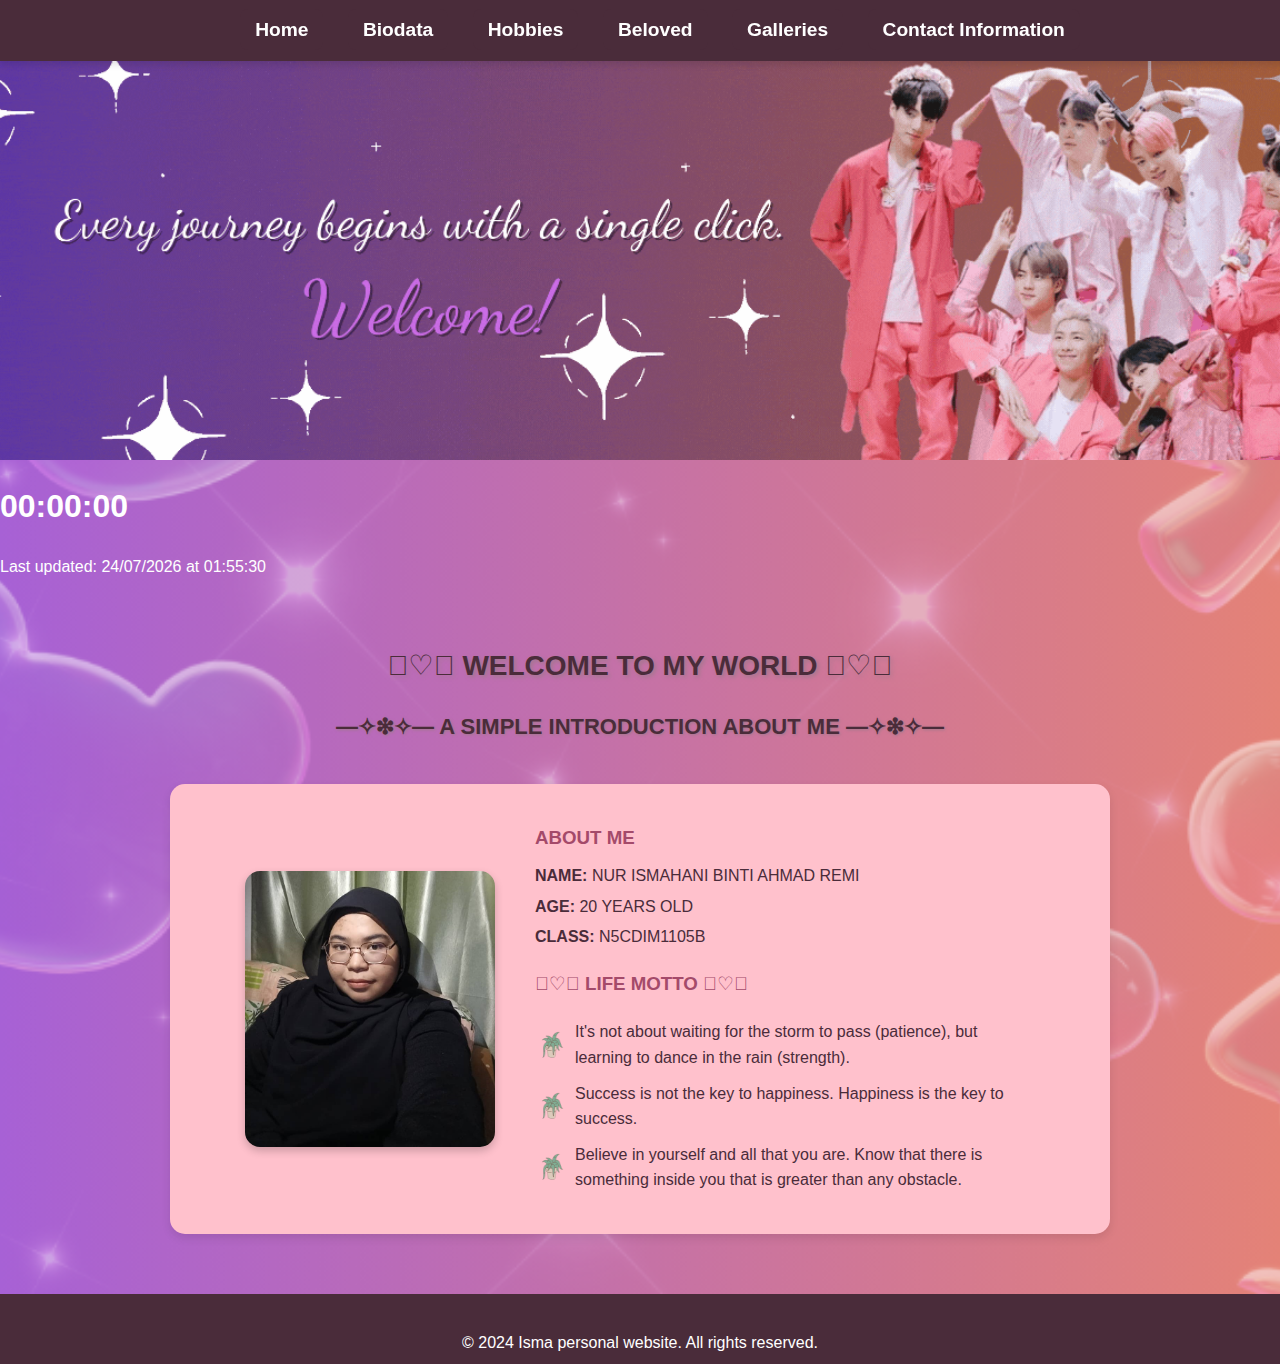
<file: index.html>
<html>
<head>
    <title>✿HOME PAGE✿</title>
    <link rel="stylesheet" href="style.css">
</head>

<style>
   /* Styling untuk keseluruhan bahagian */
.about-section {
    text-align: center;
    padding: 30px;
    color: #4a2c3a;
}

/* Tajuk */
.welcome-title {
    font-size: 28px;
    margin-bottom: 20px;
    text-shadow: 2px 2px 4px #a0788c;
}

.section-title {
    font-size: 22px;
    margin-bottom: 40px;
    text-shadow: 1px 1px 3px #a0788c;
}

/* Kotak keseluruhan */
.about-box {
    background: #ffc1cc; /* Latar belakang kotak */
    box-shadow: 0 4px 10px rgba(0, 0, 0, 0.1); /* Shadow untuk kotak */
    border-radius: 15px; /* Membulatkan sudut */
    padding: 20px; /* Ruang dalam */
    max-width: 900px; /* Had lebar */
    margin: 0 auto; /* Pusatkan kotak */
}

/* Kontainer untuk kandungan */
.about-content {
    display: flex;
    justify-content: center;
    align-items: center;
    gap: 40px;
    flex-wrap: wrap; /* Untuk responsif */
}

/* Styling untuk gambar */
.about-image img {
    width: 250px;
    height: auto;
    border-radius: 15px;
    box-shadow: 0 4px 8px rgba(0, 0, 0, 0.2);
}

/* Styling untuk teks */
.about-details {
    text-align: left;
    max-width: 500px;
}

.about-details h3 {
    color: #a44a6a;
    margin-bottom: 10px;
}

.about-details p {
    font-size: 16px;
    margin: 5px 0;
    line-height: 1.6;
}
.motto-list {
    list-style: none;
    padding: 0;
}

.motto-list li {
    display: flex;
    align-items: center;
}

.motto-list img {
    width: 30px;
    height: 30px;
    margin-right: 10px;
}

</style>
</style>

<body>
    <!-- Navbar at the top -->
    <div class="navbar">
        <a href="index.html" target="_blank">Home</a>
        <a href="biodata.html" target="_blank">Biodata</a>
        <a href="hobbies.html" target="_blank">Hobbies</a>
        <a href="beloved.html" target="_blank">Beloved</a>
        <a href="gallery.html" target="_blank">Galleries</a>
        <a href="contact.html" target="_blank">Contact Information</a>
    </div>

<!-- Banner -->
<section class="banner home-banner" id="home"></section>

<!--clock-->
<h1 id="clock">00:00:00</h1>

<script>
    setInterval(() => {
        const now = new Date();
        document.getElementById('clock').textContent = now.toLocaleTimeString();
    }, 1000);
</script>

   <!--last update-->
   <p>Last updated: <span id="lastUpdated"></span> at <span id="lastUpdatedTime"></span></p>

   <script>
       const lastModified = new Date(document.lastModified);

       // Format the date
       const day = String(lastModified.getDate()).padStart(2, '0');
       const month = String(lastModified.getMonth() + 1).padStart(2, '0'); // Months are 0-based
       const year = lastModified.getFullYear();

       // Format the time
       const hours = String(lastModified.getHours()).padStart(2, '0');
       const minutes = String(lastModified.getMinutes()).padStart(2, '0');
       const seconds = String(lastModified.getSeconds()).padStart(2, '0');

       // Update the span elements
       document.getElementById('lastUpdated').textContent = `${day}/${month}/${year}`;
       document.getElementById('lastUpdatedTime').textContent = `${hours}:${minutes}:${seconds}`;
   </script>

<div class="about-section">
    <h1 class="welcome-title">𓆩♡𓆪 WELCOME TO MY WORLD 𓆩♡𓆪</h1>
    <h2 class="section-title">—✧❇✧— A SIMPLE INTRODUCTION ABOUT ME —✧❇✧—</h2>
    <div class="about-box">
        <div class="about-content">
            <div class="about-image">
                <img src="Picture/selfpicture.jpeg" alt="Self Picture">
            </div>
            <div class="about-details">
                <h3>ABOUT ME</h3>
                <p><strong>NAME:</strong> NUR ISMAHANI BINTI AHMAD REMI</p>
                <p><strong>AGE:</strong> 20 YEARS OLD</p>
                <p><strong>CLASS:</strong> N5CDIM1105B</p>
                <h3>𓆩♡𓆪 LIFE MOTTO 𓆩♡𓆪</h3>
                
               

                <div class="motto-section">
                    <ul class="motto-list">
                        <li><img src="Picture/custommarkers2.png" alt="Icon 1"><p>It's not about waiting for the storm to pass (patience), but learning to dance in the rain (strength).</p></li>
                        <li><img src="Picture/custommarkers2.png" alt="Icon 2"><p>Success is not the key to happiness. Happiness is the key to success.</p></li>
                        <li><img src="Picture/custommarkers2.png" alt="Icon 3"><p>Believe in yourself and all that you are. Know that there is something inside you that is greater than any obstacle.</p></li>
                    </ul>
                </div>
                

            </div>
        </div>
    </div>
</div>

<!-- Footer Section -->
<footer style="background-color: #4a2c3a; color: white; text-align: center; padding: 20px 0; margin-top: 30px; height: 30px;">
    <p>&copy; 2024 Isma personal website. All rights reserved.</p>
</footer>

    

 

    
</body>
</html>
</file>
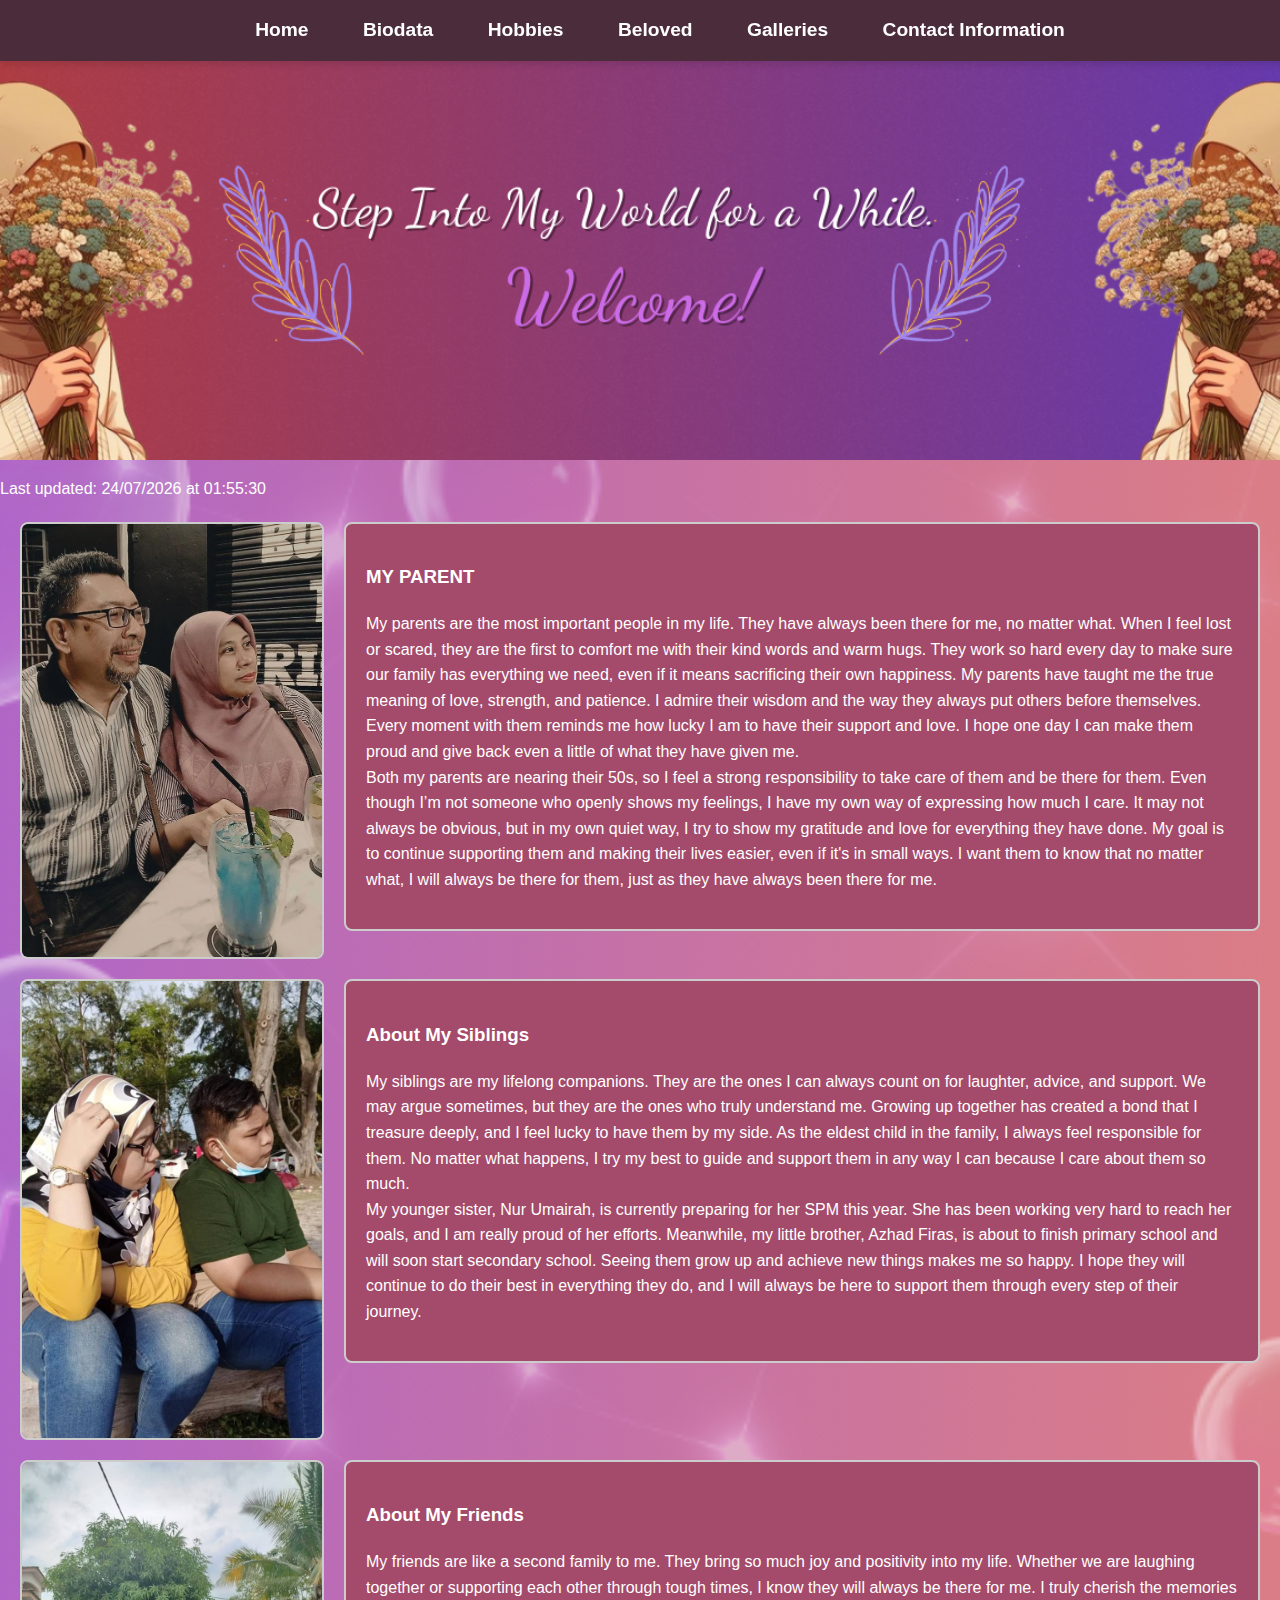
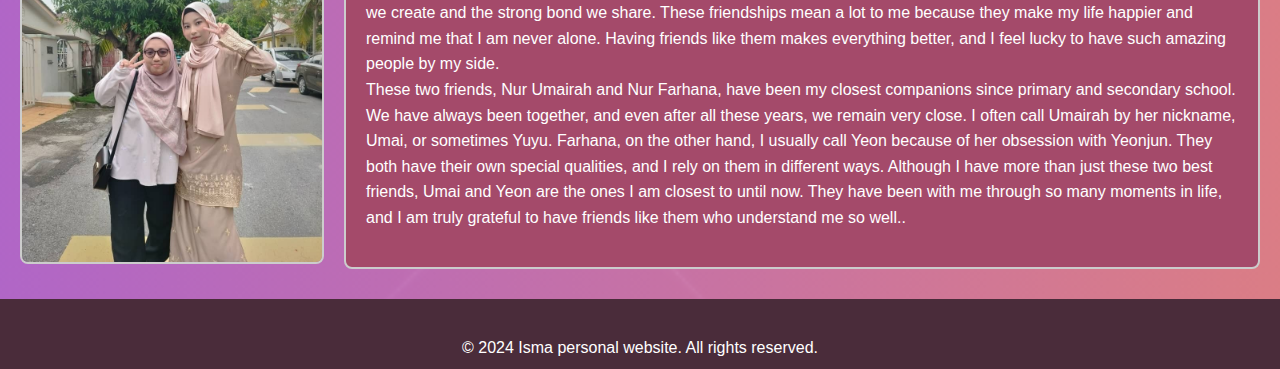
<file: beloved.html>
<html>
<head>
    <title>✿BELOVED✿</title>
    <link rel="stylesheet" href="style.css">
</head>

<style>
    .content-container {
        display: flex;
        align-items: flex-start;
        gap: 20px;
        margin: 20px;
    }

    .content-container img {
        width: 300px;
        height: auto;
        border: 2px solid #ccc;
        border-radius: 8px;
    }

    .content-box {
        padding: 20px;
        border: 2px solid #ccc;
        border-radius: 8px;
        background-color:  #a44a6a;
        flex: 1;
    }
</style>

<body>
    <!-- Navbar at the top -->
    <div class="navbar">
        <a href="index.html" target="_blank">Home</a>
        <a href="biodata.html" target="_blank">Biodata</a>
        <a href="hobbies.html" target="_blank">Hobbies</a>
        <a href="beloved.html" target="_blank">Beloved</a>
        <a href="gallery.html" target="_blank">Galleries</a>
        <a href="contact.html" target="_blank">Contact Information</a>
    </div>

    <!--Banner-->
    <section class="banner beloved-banner" id="beloved-banner"></section>

      <!--last update-->
      <p>Last updated: <span id="lastUpdated"></span> at <span id="lastUpdatedTime"></span></p>

      <script>
          const lastModified = new Date(document.lastModified);
  
          // Format the date
          const day = String(lastModified.getDate()).padStart(2, '0');
          const month = String(lastModified.getMonth() + 1).padStart(2, '0'); // Months are 0-based
          const year = lastModified.getFullYear();
  
          // Format the time
          const hours = String(lastModified.getHours()).padStart(2, '0');
          const minutes = String(lastModified.getMinutes()).padStart(2, '0');
          const seconds = String(lastModified.getSeconds()).padStart(2, '0');
  
          // Update the span elements
          document.getElementById('lastUpdated').textContent = `${day}/${month}/${year}`;
          document.getElementById('lastUpdatedTime').textContent = `${hours}:${minutes}:${seconds}`;
      </script>
    
      <!-- Gallery Section: View with Box -->
      <div class="content-container">
        <img src="Picture/Parent.jpg" alt="Example Image">
        <div class="content-box">
            <h3> MY PARENT </h3>
            <p>
                My parents are the most important people in my life. They have always been there for me, no matter what. When I feel lost or scared, 
                they are the first to comfort me with their kind words and warm hugs. They work so hard every day to make sure our family has everything
                we need, even if it means sacrificing their own happiness. My parents have taught me the true meaning of love, strength, and patience. 
                I admire their wisdom and the way they always put others before themselves. Every moment with them reminds me how lucky I am to have their
                support and love. I hope one day I can make them proud and give back even a little of what they have given me.<br>
                Both my parents are nearing their 50s, so I feel a strong responsibility to take care of them and be there for them. Even though I’m not someone
                who openly shows my feelings, I have my own way of expressing how much I care. It may not always be obvious, but in my own quiet way, I try 
                to show my gratitude and love for everything they have done. My goal is to continue supporting them and making their lives easier, even if it's 
                in small ways. I want them to know that no matter what, I will always be there for them, just as they have always been there for me.
            </p>
        </div>
    </div>

     <!-- Sibling Section -->
     <div class="content-container">
         <img src="Picture/adik_beradik.jfif" alt="Picture of Siblings">
         <div class="content-box">
             <h3>About My Siblings</h3>
             <p>My siblings are my lifelong companions. They are the ones I can always count on for laughter, advice, and support. We may argue sometimes, 
                but they are the ones who truly understand me. Growing up together has created a bond that I treasure deeply, and I feel lucky to have them by my side. 
                As the eldest child in the family, I always feel responsible for them. No matter what happens, I try my best to guide and support them in any way I can
                because I care about them so much.<br>
                My younger sister, Nur Umairah, is currently preparing for her SPM this year. She has been working very hard to reach her goals, and I am really proud 
                of her efforts. Meanwhile, my little brother, Azhad Firas, is about to finish primary school and will soon start secondary school. Seeing them grow up 
                and achieve new things makes me so happy. I hope they will continue to do their best in everything they do, and I will always be here to support them
                through every step of their journey.</p>
         </div>
     </div>
 
     <!-- Friend Section -->
     <div class="content-container">
         <img src="Picture/bestfriend.jfif" alt="Picture of Friends">
         <div class="content-box">
             <h3>About My Friends</h3>
             <p>My friends are like a second family to me. They bring so much joy and positivity into my life. Whether we are laughing together or supporting
                 each other through tough times, I know they will always be there for me. I truly cherish the memories we create and the strong bond we share. 
                 These friendships mean a lot to me because they make my life happier and remind me that I am never alone. Having friends like them makes everything 
                 better, and I feel lucky to have such amazing people by my side. 
                 <br>These two friends, Nur Umairah and Nur Farhana, have been my closest companions 
                 since primary and secondary school. We have always been together, and even after all these years, we remain very close. I often call Umairah by her 
                 nickname, Umai, or sometimes Yuyu. Farhana, on the other hand, I usually call Yeon because of her obsession with Yeonjun. 
                 They both have their own special qualities, and I rely on them in different ways. Although I have more than just these two best friends, 
                 Umai and Yeon are the ones I am closest to until now. They have been with me through so many moments in life, and I am truly grateful to
                  have friends like them who understand me so well..</p>
         </div>
     </div>
 

     <!-- Footer Section -->
<footer style="background-color: #4a2c3a; color: white; text-align: center; padding: 20px 0; margin-top: 30px; height: 30px;">
    <p>&copy; 2024 Isma personal website. All rights reserved.</p>
</footer>


    
</body>
</html>
</file>
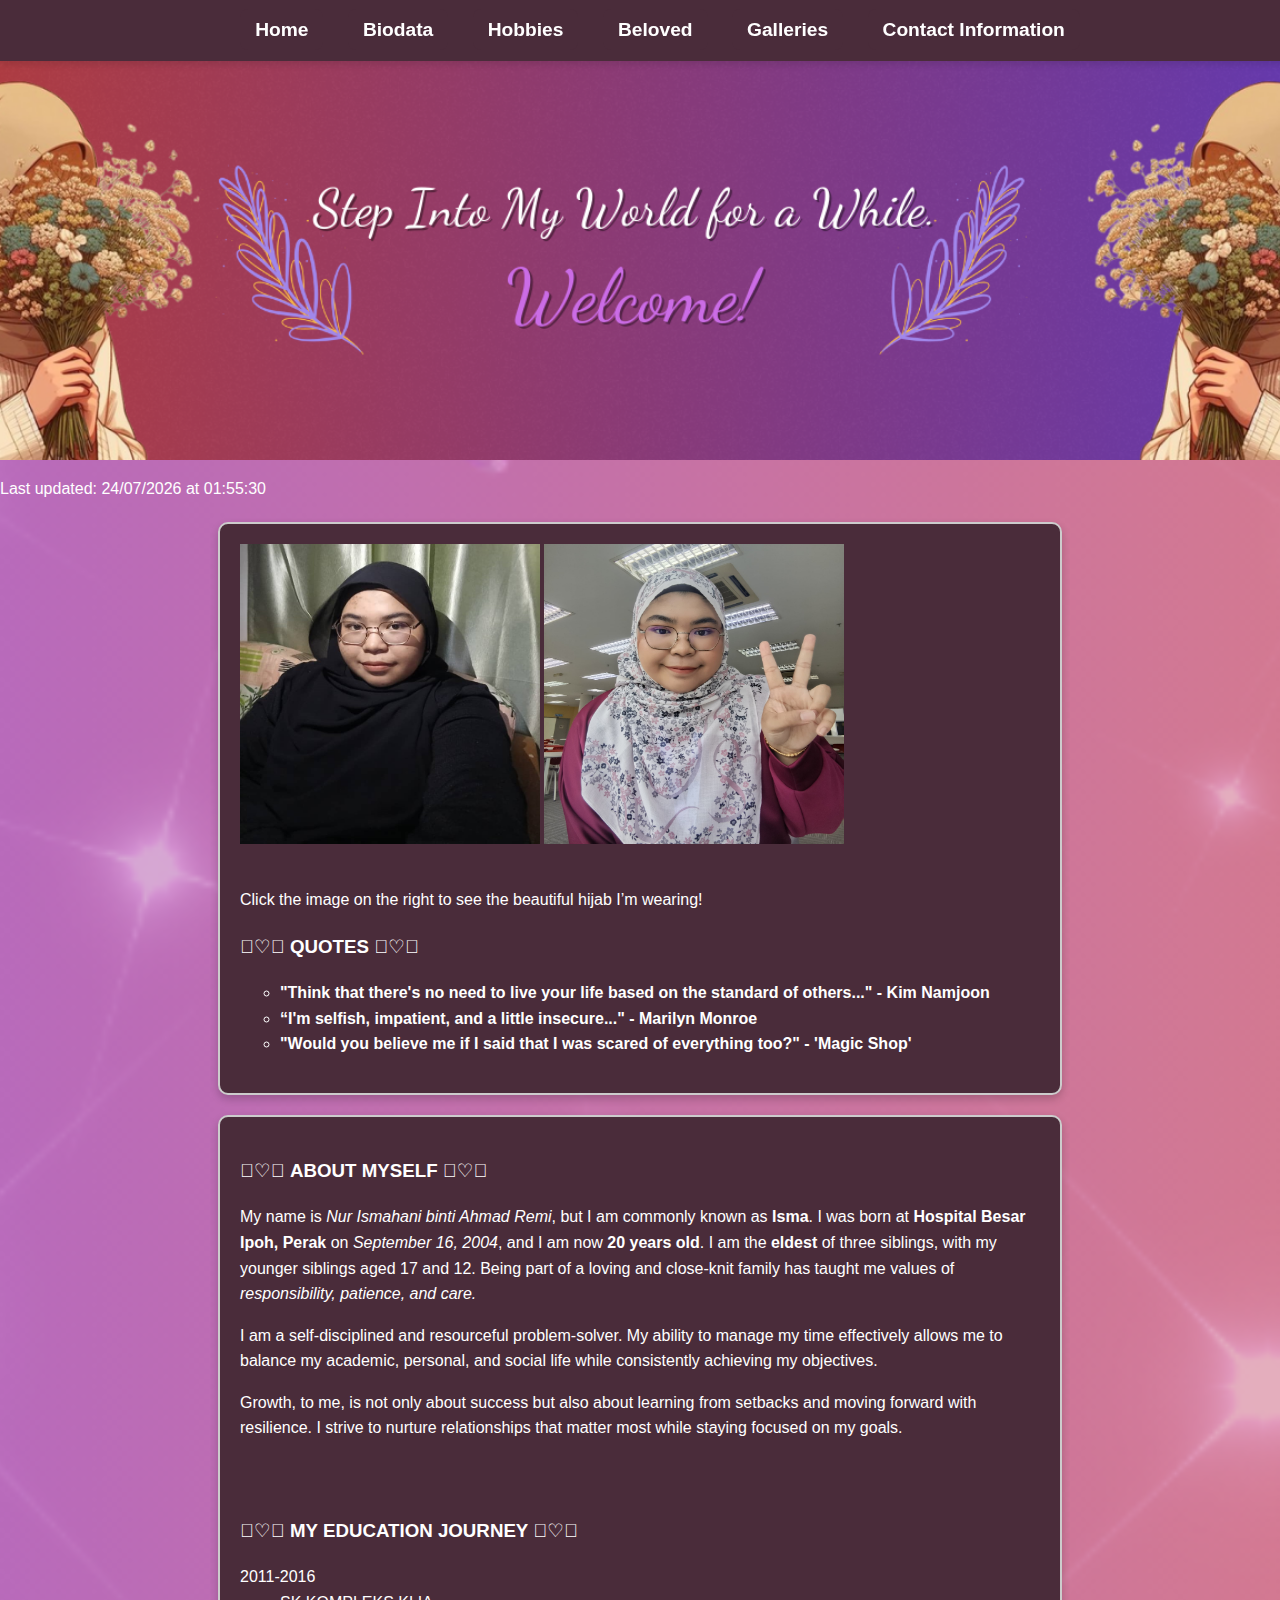
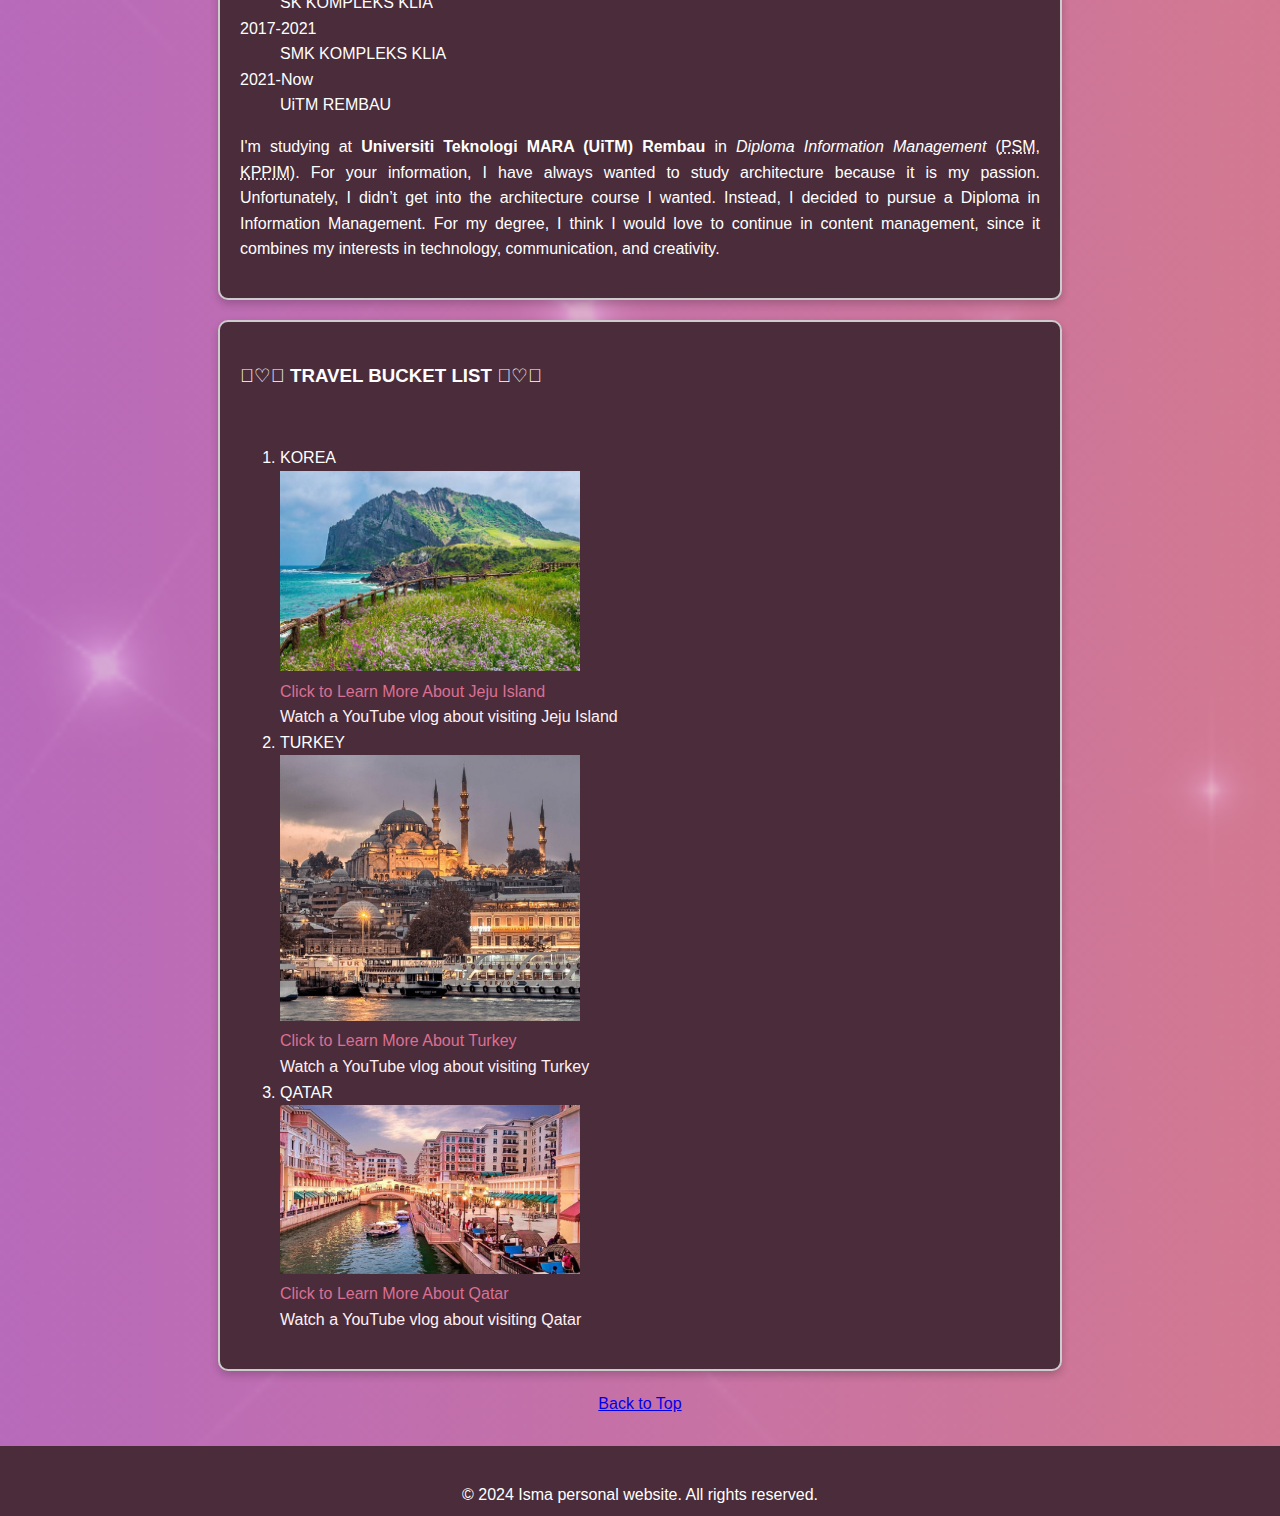
<file: biodata.html>
<html>
<head>
    <title>✿BIODATA✿</title>
    <link rel="stylesheet" href="style.css">
</head>

<style>
    .about-me {
        display: flex;
        flex-direction: column; /* Arrange content vertically */
        align-items: flex-start;
        justify-content: center;
        border: 2px solid #ccc; /* Box border */
        border-radius: 10px; /* Rounded corners */
        padding: 20px;
        margin: 20px auto;
        max-width: 800px; /* Optional: Limit width */
        background-color: #4a2c3a; /* Light background color */
        box-shadow: 0px 4px 8px rgba(0, 0, 0, 0.2); /* Add a shadow */
        gap: 20px; /* Add gap between sections */
        color: #fff; /* White text color */
    }

    .image-container img {
        width: 300px;
        height: auto; /* Maintain aspect ratio */
        border: 2px solid #ddd; /* Optional: Border around image */
    }

    .text-container h3 {
        margin-bottom: 10px;
        font-family: 'Arial', sans-serif;
    }

    .text-container ul {
        list-style-type: none; /* Remove bullet points */
        padding: 0;
    }

    .text-container li {
        margin-bottom: 10px;
        font-size: 16px;
        font-family: 'Georgia', serif;
    }
</style>

<body>
    <!-- Navbar at the top -->
    <div class="navbar">
        <a href="index.html" target="_blank">Home</a>
        <a href="biodata.html" target="_blank">Biodata</a>
        <a href="hobbies.html" target="_blank">Hobbies</a>
        <a href="beloved.html" target="_blank">Beloved</a>
        <a href="gallery.html" target="_blank">Galleries</a>
        <a href="contact.html" target="_blank">Contact Information</a>
    </div>

    <!--banner-->
    <section class="banner biodata-banner" id="biodT"></section>

    <!--last update-->
    <p>Last updated: <span id="lastUpdated"></span> at <span id="lastUpdatedTime"></span></p>

    <script>
        const lastModified = new Date(document.lastModified);

        // Format the date
        const day = String(lastModified.getDate()).padStart(2, '0');
        const month = String(lastModified.getMonth() + 1).padStart(2, '0'); // Months are 0-based
        const year = lastModified.getFullYear();

        // Format the time
        const hours = String(lastModified.getHours()).padStart(2, '0');
        const minutes = String(lastModified.getMinutes()).padStart(2, '0');
        const seconds = String(lastModified.getSeconds()).padStart(2, '0');

        // Update the span elements
        document.getElementById('lastUpdated').textContent = `${day}/${month}/${year}`;
        document.getElementById('lastUpdatedTime').textContent = `${hours}:${minutes}:${seconds}`;
    </script>

      <!-- About Me Section -->
      <div class="about-me">
        <div>
            <img src="Picture/selfpicture.jpeg" alt="Picture of Nur Ismahani binti Ahmad Remi" width="300" height="300">
            <img src="Picture/selfpicture-maps.jpeg" usemap="#image-map" width="300" height="300">
            <map name="image-map">
            <area target="_blank" alt="Belhams " title="Belhams " href="https://vt.tiktok.com/ZS6UKaHHY/" coords="150,150,50" shape="circle">
            </map>

        


        </div>
        <div>
            <p>
                Click the image on the right to see the beautiful hijab I’m wearing!
            </p>
            <h3>𓆩♡𓆪 QUOTES 𓆩♡𓆪</h3>
            <ul type="circle">
                <li><strong>"Think that there's no need to live your life based on the standard of others..." - Kim Namjoon</strong></li>
                <li><strong>“I'm selfish, impatient, and a little insecure..." - Marilyn Monroe</strong></li>
                <li><strong>"Would you believe me if I said that I was scared of everything too?" - 'Magic Shop'</strong></li>
            </ul>
        </div>
    </div>

    <!-- About Me and Education Section -->
    <div class="about-me">
        <!-- About Myself Text -->
        <div>
            <h3>𓆩♡𓆪 ABOUT MYSELF 𓆩♡𓆪</h3>
            <p>
                My name is <i>Nur Ismahani binti Ahmad Remi</i>, but I am commonly known as <strong>Isma</strong>. I was born at 
                <strong>Hospital Besar Ipoh, Perak</strong> on <i>September 16, 2004</i>, and I am now <strong>20 years old</strong>. I am the 
                <strong>eldest</strong> of three siblings, with my younger siblings aged 17 and 12. Being part of a loving and close-knit family 
                has taught me values of <i>responsibility, patience, and care.</i>
            </p>
            <p>
                I am a self-disciplined and resourceful problem-solver. My ability to manage my time effectively allows me to 
                balance my academic, personal, and social life while consistently achieving my objectives.
            </p>
            <p>
                Growth, to me, is not only about success but also about learning from setbacks and moving forward with resilience. 
                I strive to nurture relationships that matter most while staying focused on my goals.
            </p>
        </div>

        <!-- Education Journey Section -->
        <div style="margin-top: 20px;">
            <h3>𓆩♡𓆪 MY EDUCATION JOURNEY 𓆩♡𓆪</h3>
            <dl>
                <dt>2011-2016</dt>
                <dd>SK KOMPLEKS KLIA</dd>

                <dt>2017-2021</dt>
                <dd>SMK KOMPLEKS KLIA</dd>

                <dt>2021-Now</dt>
                <dd>UiTM REMBAU</dd>
            </dl>
            <p style="text-align: justify;">
                I'm studying at <strong>Universiti Teknologi MARA (UiTM) Rembau</strong> in <em>Diploma Information Management</em>
                (<abbr title="Pengajian Sains Maklumat, Kolej Pengkomputeran, Informatik dan Matematik">PSM, KPPIM</abbr>).
                For your information, I have always wanted to study architecture because it is my passion. Unfortunately, I didn’t get into the architecture 
                course I wanted. Instead, I decided to pursue a Diploma in Information Management. For my degree, I think I would love to continue in content 
                management, since it combines my interests in technology, communication, and creativity.
            </p>
        </div>
    </div>

    <!--Bucket List-->
    <div class="about-me">
    <h3>𓆩♡𓆪 TRAVEL BUCKET LIST 𓆩♡𓆪</h3>
<ol type="1">
    <li>
        KOREA
        <br>
        <img src="Picture/jeju_island.jpg" alt="jeju_island" width="300"><br>
        <a href="https://koreatravelplanning.com/things-to-do-on-jeju-island/" target="_blank" style="text-decoration: none; color: palevioletred;">
            Click to Learn More About Jeju Island
        </a><br>
        <a href="https://www.youtube.com/watch?v=ylnInIWxryU" target="_blank" style="text-decoration: none; color: lavenderblush;">
            Watch a YouTube vlog about visiting Jeju Island
        </a>
    </li>
    <li>
        TURKEY
        <br>
        <img src="Picture/turki.png" alt="turki" width="300"><br>
        <a href="https://www.chasingthedonkey.com/why-visit-turkey-reasons-we-love-turkiye/" target="_blank" style="text-decoration: none; color: palevioletred;">
            Click to Learn More About Turkey
        </a><br>
        <a href="https://www.youtube.com/watch?v=hr_uQ21kELQ" target="_blank" style="text-decoration: none; color: lavenderblush;">
            Watch a YouTube vlog about visiting Turkey
        </a>
    </li>
    <li>
        QATAR
        <br>
        <img src="Picture/Qatar.jpg" alt="Qatar" width="300"><br>
        <a href="https://trip101.com/article/best-places-to-visit-in-qatar" target="_blank" style="text-decoration: none; color: palevioletred;">
            Click to Learn More About Qatar
        </a><br>
        <a href="https://www.youtube.com/watch?v=eWUB0588wsg" target="_blank" style="text-decoration: none; color: lavenderblush;">
            Watch a YouTube vlog about visiting Qatar
        </a>
    </li>
    </div>


       <!-- Back to Top Link -->
<div align="center">
    <a id="back-to-top" href="#">Back to Top</a>
</div>



    <!-- Footer Section -->
    <footer style="background-color: #4a2c3a; color: white; text-align: center; padding: 20px 0; margin-top: 30px; height: 30px;">
        <p>&copy; 2024 Isma personal website. All rights reserved.</p>
    </footer>

</body>
</html>
</file>
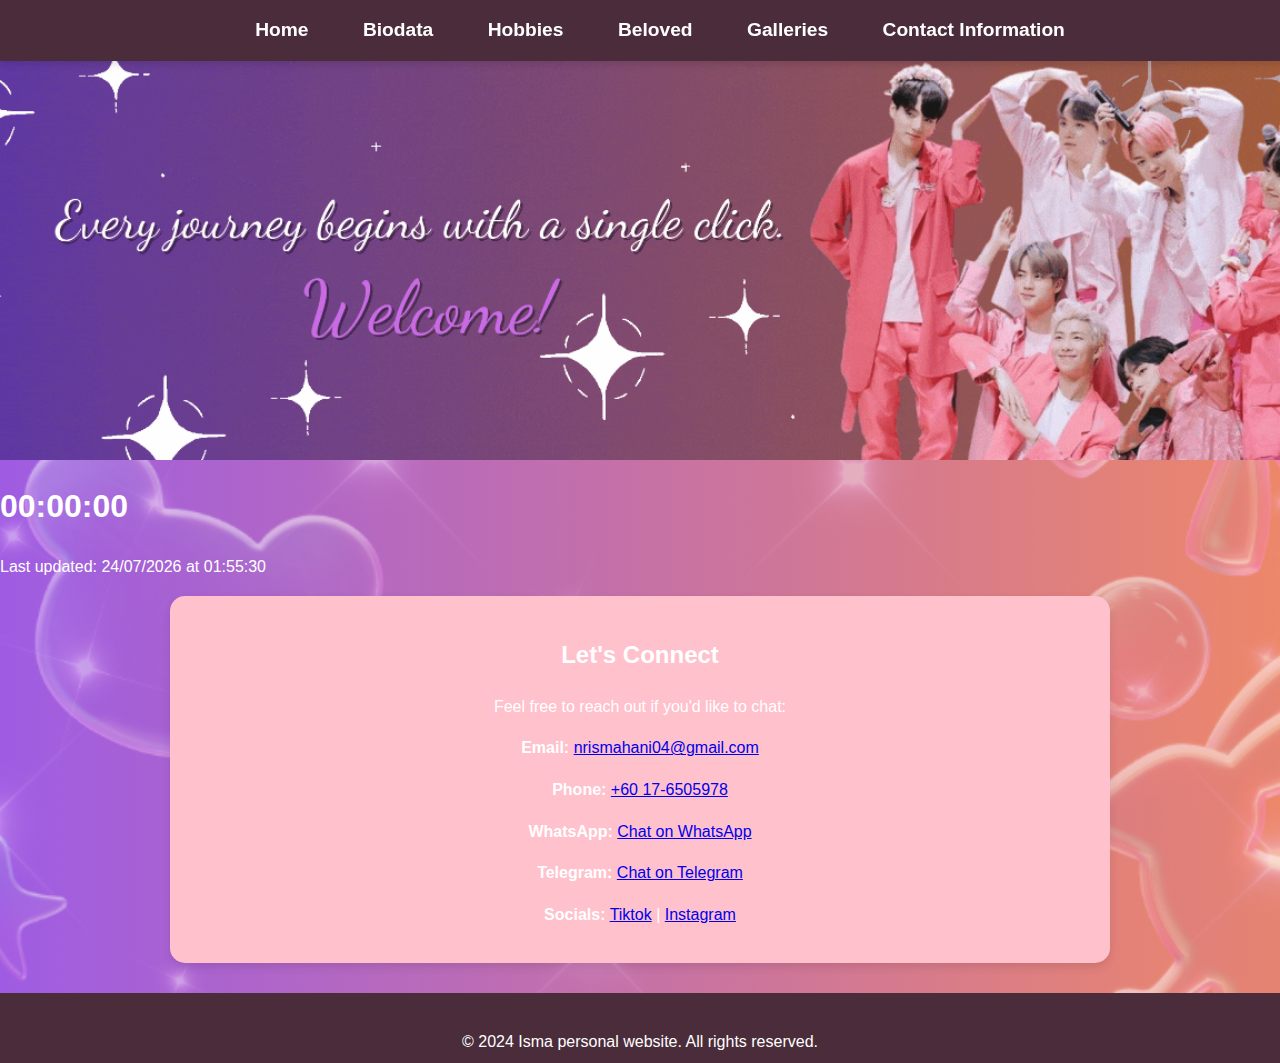
<file: contact.html>
<html>
<head>
    <title>✿CONTACT DETAILS✿</title>
    <link rel="stylesheet" href="style.css">
</head>

<style>
        /* Kotak keseluruhan */
.about-box {
    background: #ffc1cc; /* Latar belakang kotak */
    box-shadow: 0 4px 10px rgba(0, 0, 0, 0.1); /* Shadow untuk kotak */
    border-radius: 15px; /* Membulatkan sudut */
    padding: 20px; /* Ruang dalam */
    max-width: 900px; /* Had lebar */
    margin: 0 auto; /* Pusatkan kotak */
    text-align: center;
}
</style>
<body>
    <!-- Navbar at the top -->
    <div class="navbar">
        <a href="index.html" target="_blank">Home</a>
        <a href="biodata.html" target="_blank">Biodata</a>
        <a href="hobbies.html" target="_blank">Hobbies</a>
        <a href="beloved.html" target="_blank">Beloved</a>
        <a href="gallery.html" target="_blank">Galleries</a>
        <a href="contact.html" target="_blank">Contact Information</a>
    </div>

    <!--Banner-->
    <section class="banner contact-banner" id="contact-info"></section>

    <!--clock-->
<h1 id="clock">00:00:00</h1>

<script>
    setInterval(() => {
        const now = new Date();
        document.getElementById('clock').textContent = now.toLocaleTimeString();
    }, 1000);
</script>

      <!--last update-->
      <p>Last updated: <span id="lastUpdated"></span> at <span id="lastUpdatedTime"></span></p>

      <script>
          const lastModified = new Date(document.lastModified);
  
          // Format the date
          const day = String(lastModified.getDate()).padStart(2, '0');
          const month = String(lastModified.getMonth() + 1).padStart(2, '0'); // Months are 0-based
          const year = lastModified.getFullYear();
  
          // Format the time
          const hours = String(lastModified.getHours()).padStart(2, '0');
          const minutes = String(lastModified.getMinutes()).padStart(2, '0');
          const seconds = String(lastModified.getSeconds()).padStart(2, '0');
  
          // Update the span elements
          document.getElementById('lastUpdated').textContent = `${day}/${month}/${year}`;
          document.getElementById('lastUpdatedTime').textContent = `${hours}:${minutes}:${seconds}`;
      </script>
   

   
    <title>Contact Information</title>

    <div class="about-box">
        <h2>Let's Connect</h2>
        <p>Feel free to reach out if you'd like to chat:</p>
        <p><strong>Email:</strong> <a href="mailto:nrismahani04@gmail.com?subject=Hello!">nrismahani04@gmail.com</a></p>
        <p><strong>Phone:</strong> <a href="tel:+60176505978">+60 17-6505978</a></p>
        <p><strong>WhatsApp:</strong> <a href="https://wa.me/qr/JSOE3WZM5NMYF1" target="_blank">Chat on WhatsApp</a></p>
        <p><strong>Telegram:</strong> <a href="http://t.me/icemaaaa" target="_blank">Chat on Telegram</a></p>
        <p><strong>Socials:</strong> <a href="https://www.tiktok.com/@nrishani_" target="_blank">Tiktok</a> | <a href="https://www.instagram.com/nrishani._/" target="_blank">Instagram</a> 
    </div>

   


    

 
<!-- Footer Section -->
<footer style="background-color: #4a2c3a; color: white; text-align: center; padding: 20px 0; margin-top: 30px; height: 30px;">
    <p>&copy; 2024 Isma personal website. All rights reserved.</p>
</footer>

    
</body>
</html>
</file>
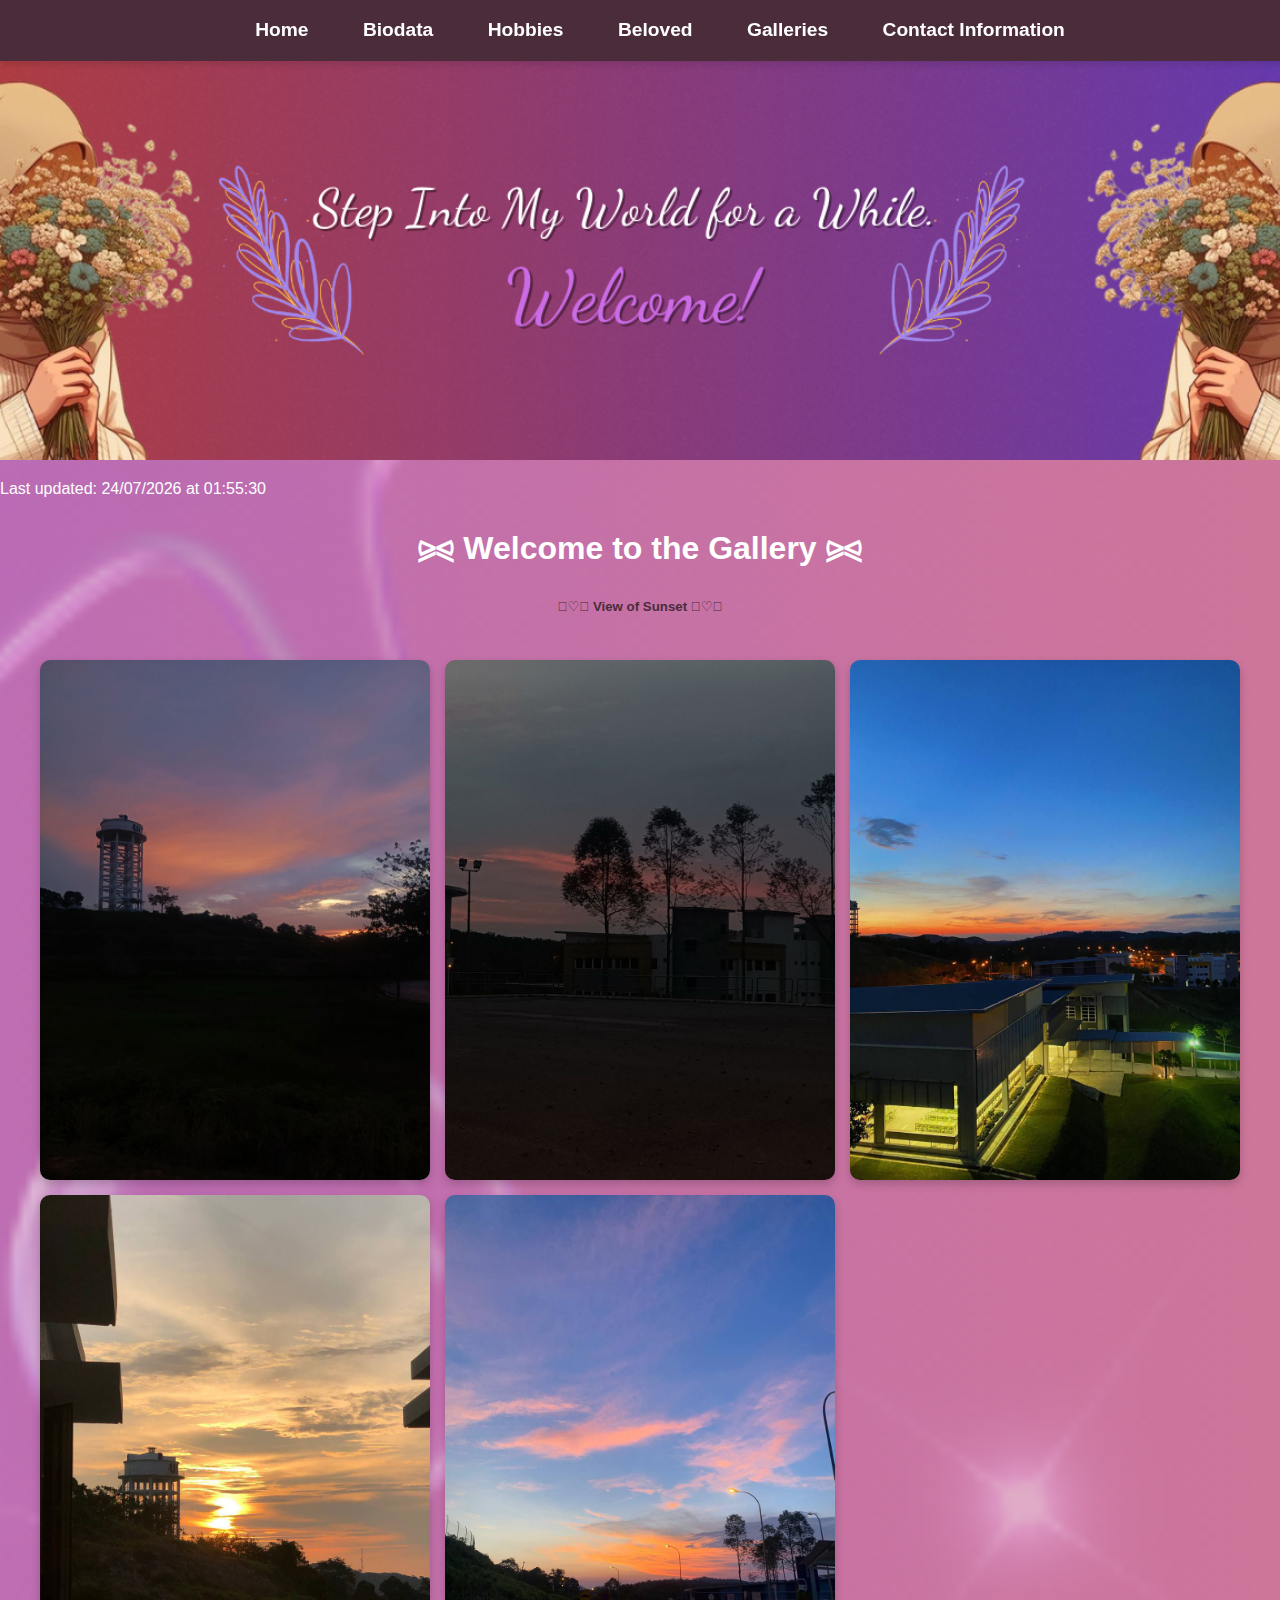
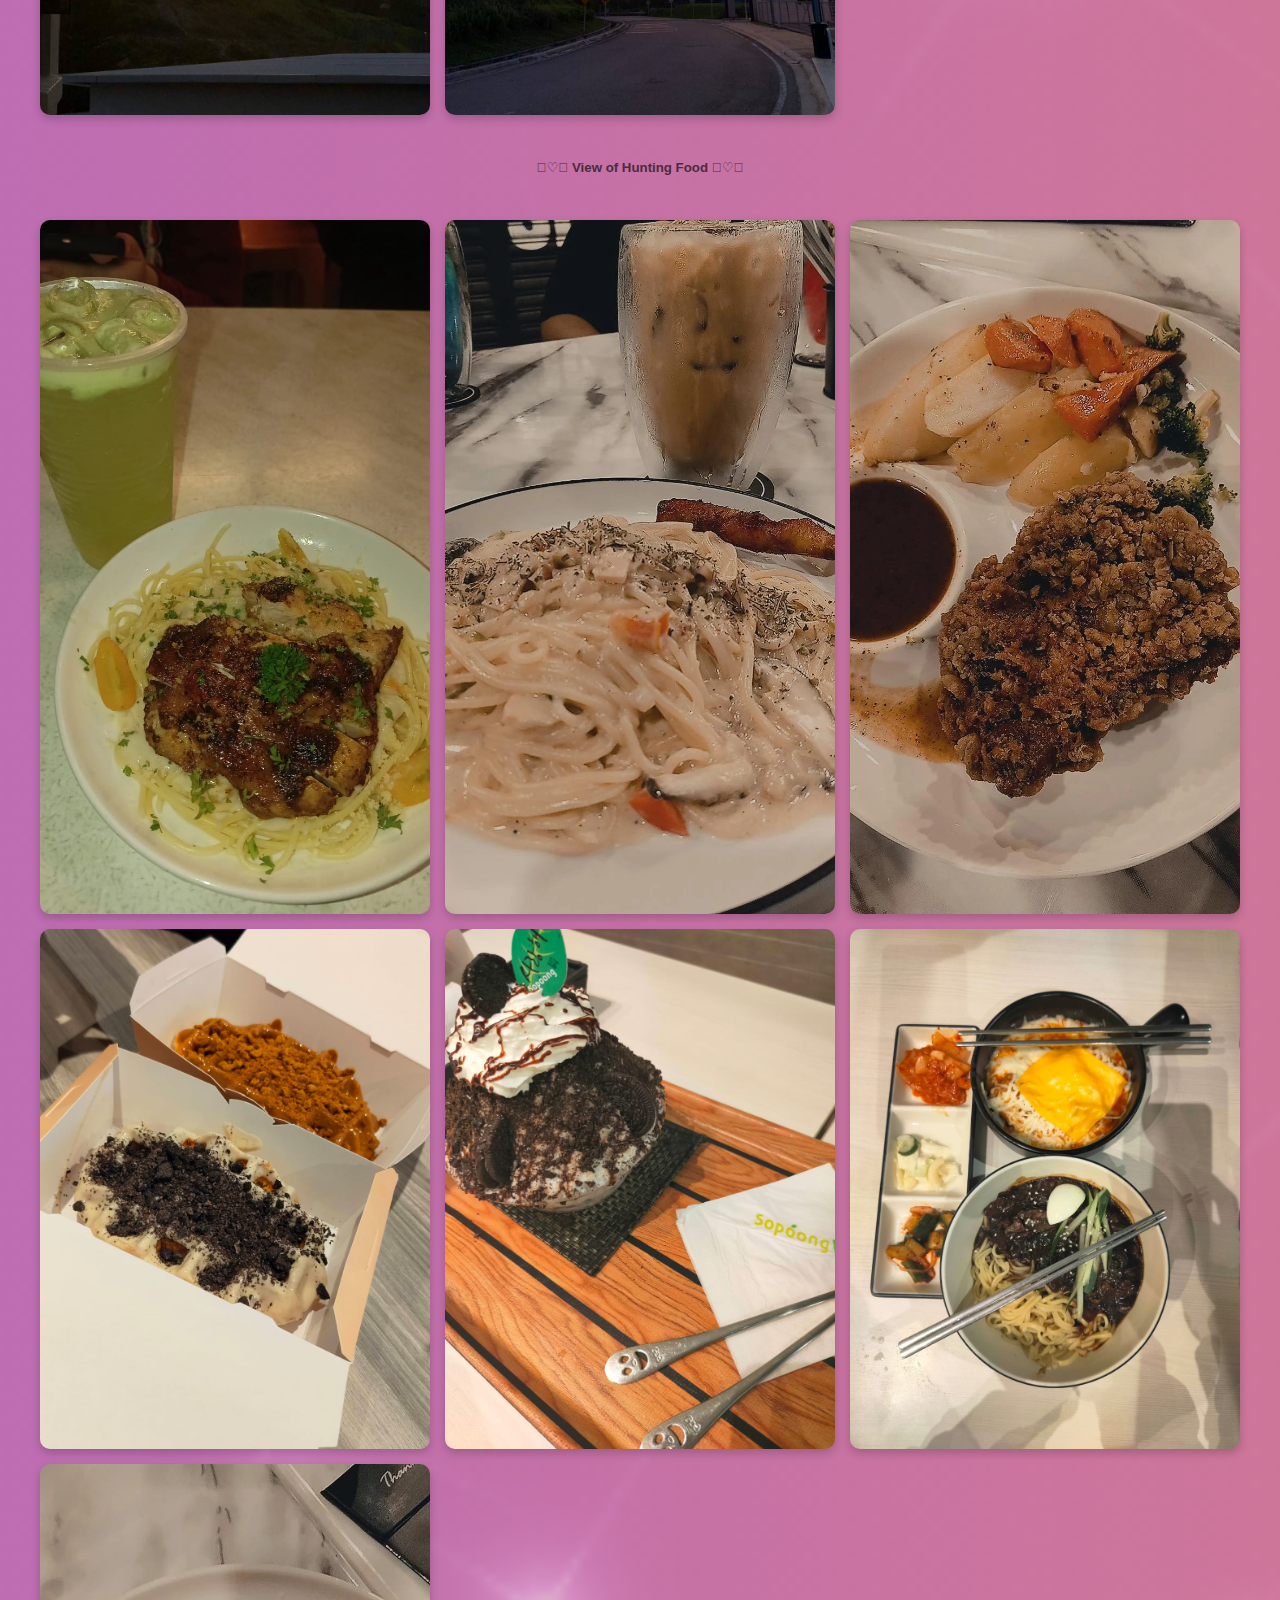
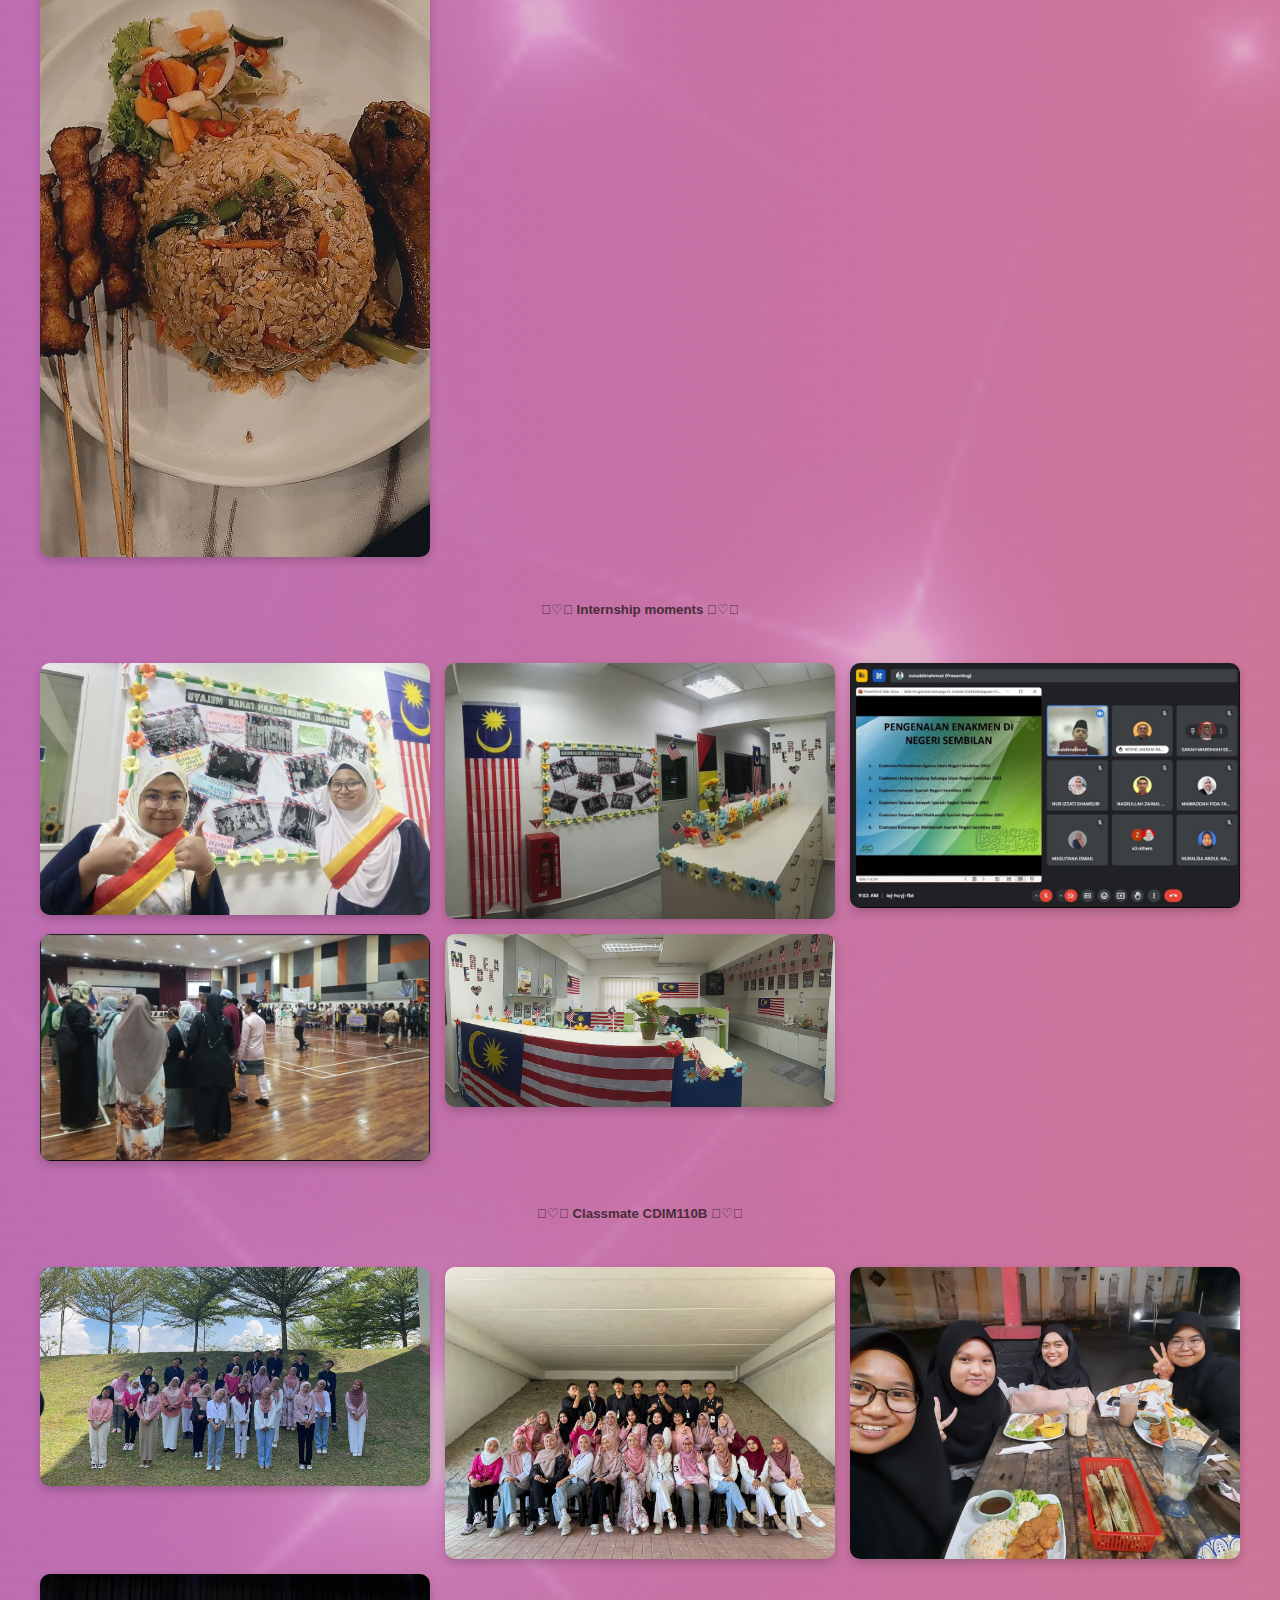
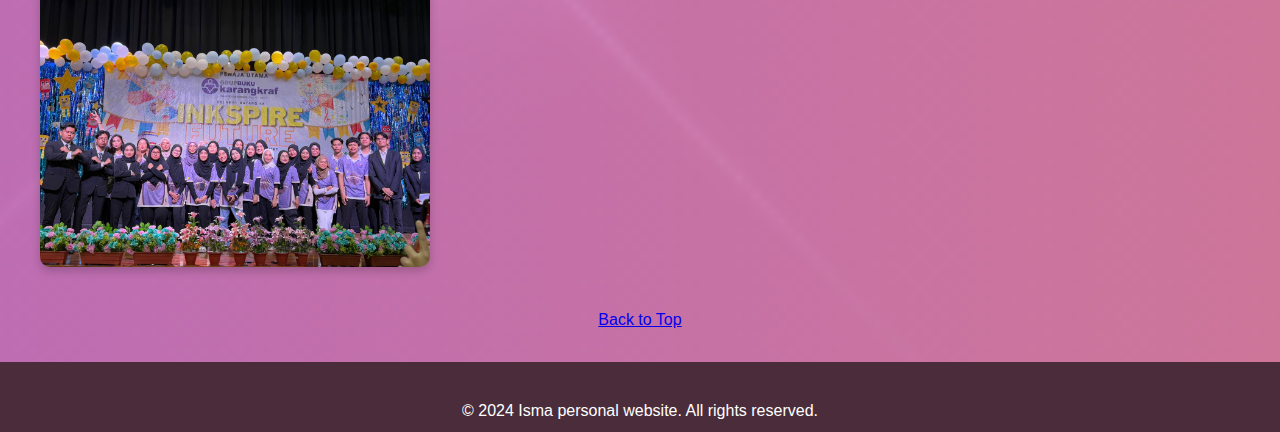
<file: gallery.html>
<html>
<head>
    <title>✿GALLERIES✿</title>
    <link rel="stylesheet" href="style.css">
</head>
    <style>
           .gallery {
            display: grid;
            grid-template-columns: repeat(auto-fill, minmax(300px, 1fr));
            grid-gap: 15px;
            padding: 20px;
            max-width: 1200px;
            margin: 0 auto;
        }
         .gallery img {
            width: 100%;
            height: auto;
            border-radius: 10px;
            box-shadow: 0 4px 10px rgba(0, 0, 0, 0.2);
            transition: transform 0.3s ease, box-shadow 0.3s ease;
        }

        .gallery img:hover {
            transform: scale(1.05);
            box-shadow: 0 6px 15px rgba(0, 0, 0, 0.3);
        }

    </style>
<body>
    <!-- Navbar at the top -->
    <div class="navbar">
        <a href="index.html" target="_blank">Home</a>
        <a href="biodata.html" target="_blank">Biodata</a>
        <a href="hobbies.html" target="_blank">Hobbies</a>
        <a href="beloved.html" target="_blank">Beloved</a>
        <a href="gallery.html" target="_blank">Galleries</a>
        <a href="contact.html" target="_blank">Contact Information</a>
    </div>

    <!--Banner-->
    <section class="banner gallery-banner" id="gallery"></section>

      <!--last update-->
      <p>Last updated: <span id="lastUpdated"></span> at <span id="lastUpdatedTime"></span></p>

      <script>
          const lastModified = new Date(document.lastModified);
  
          // Format the date
          const day = String(lastModified.getDate()).padStart(2, '0');
          const month = String(lastModified.getMonth() + 1).padStart(2, '0'); // Months are 0-based
          const year = lastModified.getFullYear();
  
          // Format the time
          const hours = String(lastModified.getHours()).padStart(2, '0');
          const minutes = String(lastModified.getMinutes()).padStart(2, '0');
          const seconds = String(lastModified.getSeconds()).padStart(2, '0');
  
          // Update the span elements
          document.getElementById('lastUpdated').textContent = `${day}/${month}/${year}`;
          document.getElementById('lastUpdatedTime').textContent = `${hours}:${minutes}:${seconds}`;
      </script>

    <center><font color="#ffffff"><h1> ⪩⪨ Welcome to the Gallery  ⪩⪨ </h1></font></center>


    <!-- Gallery Section: View of Sunset -->
    <center><h5 style="color: #4a2c3a; margin-left: 200px; margin-right: 200px;">𓆩♡𓆪 View of Sunset 𓆩♡𓆪</center></h5>
    <div class="gallery">
        <img src="Picture/Sunset.jpg" alt="Gallery Image 1">
        <img src="Picture/sunset2.jpg" alt="Gallery Image 2">
        <img src="Picture/sunset3.jpg" alt="Gallery Image 3">
        <img src="Picture/sunset4.jpg" alt="Gallery Image 4">
        <img src="Picture/sunset5.jpg" alt="Gallery Image 5">
    </div>

    <!-- Gallery Section: View of Hunting Food -->
    <center><h5 style="color: #4a2c3a; margin-left: 200px; margin-right: 200px;">𓆩♡𓆪 View of Hunting Food 𓆩♡𓆪</center></h5>
    
    <div class="gallery">
        <img src="Picture/food1.jpeg" alt="Gallery Image 1">
        <img src="Picture/food3.jfif" alt="Gallery Image 2">
        <img src="Picture/food4.jfif" alt="Gallery Image 3">
        <img src="Picture/food9.jfif" alt="Gallery Image 4">
        <img src="Picture/food7.jfif" alt="Gallery Image 5">
        <img src="Picture/food8.jfif" alt="Gallery Image 6">
        <img src="Picture/food6.jfif" alt="Gallery Image 7">
    </div>

       <!-- Gallery Section: View of Internship -->
       <center><h5 style="color: #4a2c3a; margin-left: 200px; margin-right: 200px;">𓆩♡𓆪 Internship moments 𓆩♡𓆪</center></h5>
    
       <div class="gallery">
           <img src="Picture/internshippicwithalisa.jpg" alt="Gallery Image 1">
           <img src="Picture/merdeka-hias1.jfif" alt="Gallery Image 2">
           <img src="Picture/onlineprogram.png" alt="Gallery Image 3">
           <img src="Picture/maulidurrasulprogram1.jpeg" alt="Gallery Image 4">
           <img src="Picture/merdeka-hias2.jfif" alt="Gallery Image 5">
       </div>

         <!-- Gallery Section: Classmates -->
         <center><h5 style="color: #4a2c3a; margin-left: 200px; margin-right: 200px;">𓆩♡𓆪 Classmate CDIM110B 𓆩♡𓆪</center></h5>
    
         <div class="gallery">
             <img src="Picture/classmate1.jpeg" alt="Gallery Image 1">
             <img src="Picture/classmate2.jpeg" alt="Gallery Image 2">
             <img src="Picture/best_friend.jpg" alt="Gallery Image 3">
             <img src="Picture/classmate4.jpg" alt="Gallery Image 4">
            

         </div>


    <!-- Back to Top Link -->
    <a id="back-to-top" href="#" style="display: block; text-align: center; margin: 20px 0;">Back to Top</a>

    <!-- Footer Section -->
    <footer style="background-color: #4a2c3a; color: white; text-align: center; padding: 20px 0; margin-top: 30px; height: 30px;">
        <p>&copy; 2024 Isma personal website. All rights reserved.</p>
    </footer>
    

    

 

    
</body>
</html>
</file>
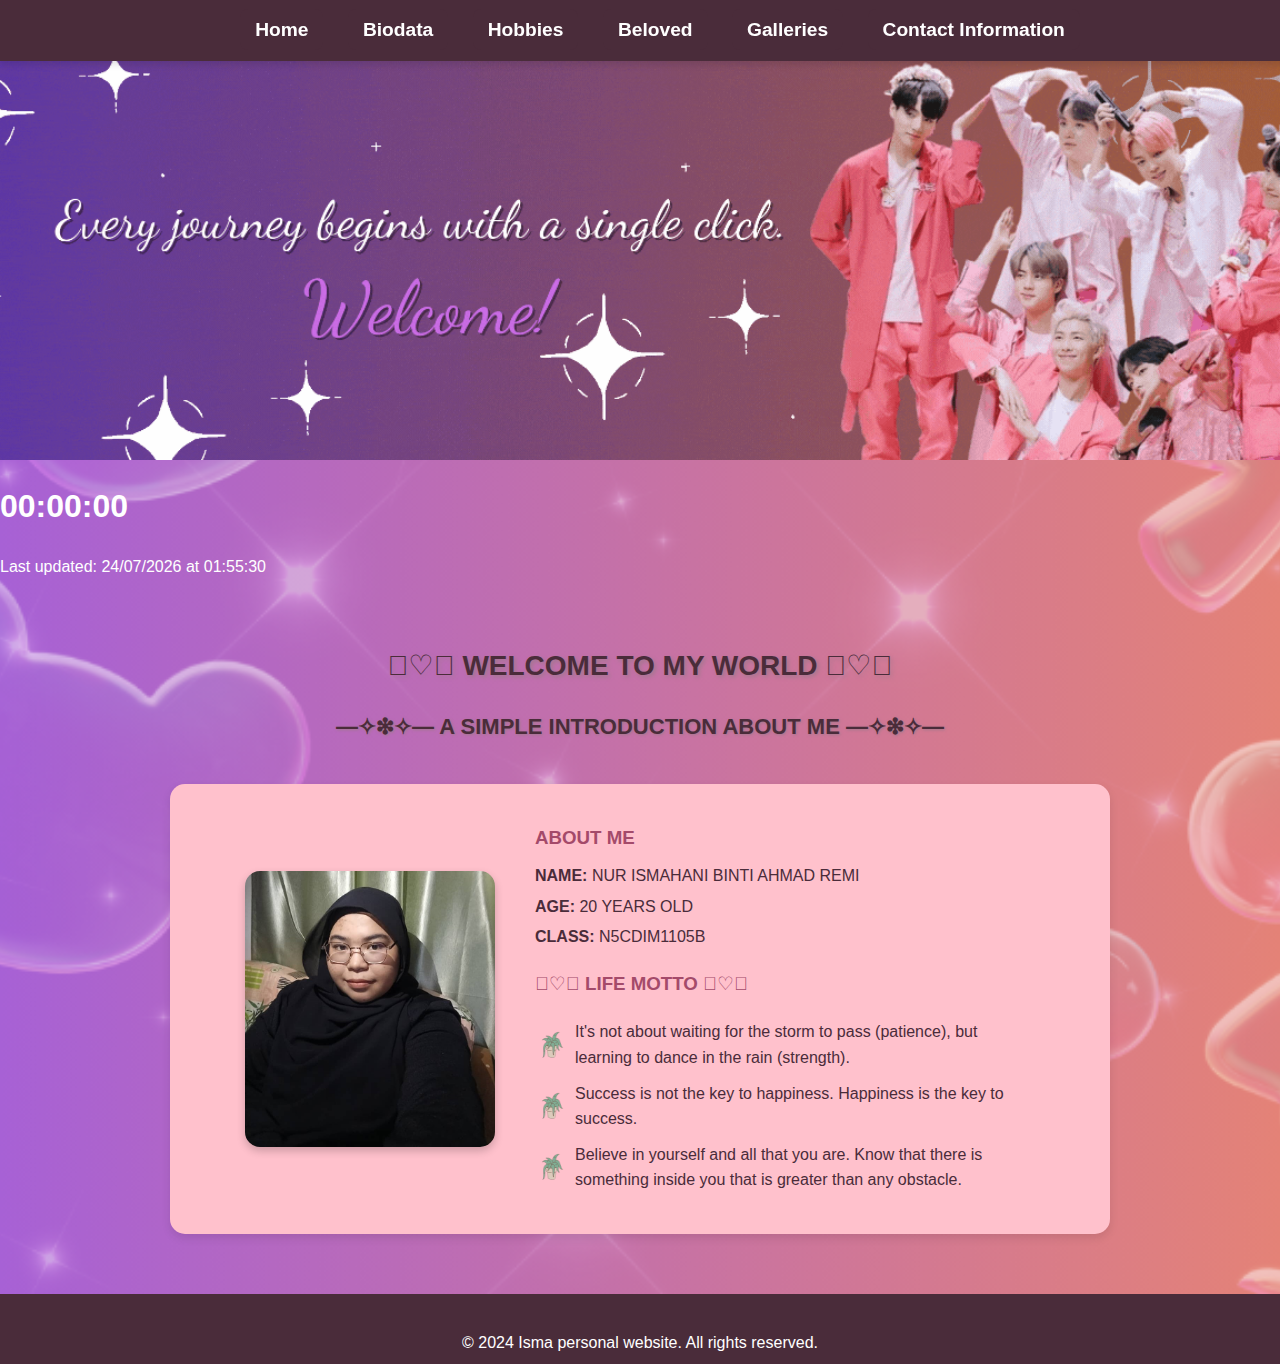
<file: home.html>
<html>
<head>
    <title>✿HOME PAGE✿</title>
    <link rel="stylesheet" href="style.css">
</head>

<style>
   /* Styling untuk keseluruhan bahagian */
.about-section {
    text-align: center;
    padding: 30px;
    color: #4a2c3a;
}

/* Tajuk */
.welcome-title {
    font-size: 28px;
    margin-bottom: 20px;
    text-shadow: 2px 2px 4px #a0788c;
}

.section-title {
    font-size: 22px;
    margin-bottom: 40px;
    text-shadow: 1px 1px 3px #a0788c;
}

/* Kotak keseluruhan */
.about-box {
    background: #ffc1cc; /* Latar belakang kotak */
    box-shadow: 0 4px 10px rgba(0, 0, 0, 0.1); /* Shadow untuk kotak */
    border-radius: 15px; /* Membulatkan sudut */
    padding: 20px; /* Ruang dalam */
    max-width: 900px; /* Had lebar */
    margin: 0 auto; /* Pusatkan kotak */
}

/* Kontainer untuk kandungan */
.about-content {
    display: flex;
    justify-content: center;
    align-items: center;
    gap: 40px;
    flex-wrap: wrap; /* Untuk responsif */
}

/* Styling untuk gambar */
.about-image img {
    width: 250px;
    height: auto;
    border-radius: 15px;
    box-shadow: 0 4px 8px rgba(0, 0, 0, 0.2);
}

/* Styling untuk teks */
.about-details {
    text-align: left;
    max-width: 500px;
}

.about-details h3 {
    color: #a44a6a;
    margin-bottom: 10px;
}

.about-details p {
    font-size: 16px;
    margin: 5px 0;
    line-height: 1.6;
}
.motto-list {
    list-style: none;
    padding: 0;
}

.motto-list li {
    display: flex;
    align-items: center;
}

.motto-list img {
    width: 30px;
    height: 30px;
    margin-right: 10px;
}

</style>
</style>

<body>
    <!-- Navbar at the top -->
    <div class="navbar">
        <a href="home.html" target="_blank">Home</a>
        <a href="Biodata.html" target="_blank">Biodata</a>
        <a href="hobbies.html" target="_blank">Hobbies</a>
        <a href="beloved.html" target="_blank">Beloved</a>
        <a href="gallery.html" target="_blank">Galleries</a>
        <a href="contact.html" target="_blank">Contact Information</a>
    </div>

<!-- Banner -->
<section class="banner home-banner" id="home"></section>

<!--clock-->
<h1 id="clock">00:00:00</h1>

<script>
    setInterval(() => {
        const now = new Date();
        document.getElementById('clock').textContent = now.toLocaleTimeString();
    }, 1000);
</script>

   <!--last update-->
   <p>Last updated: <span id="lastUpdated"></span> at <span id="lastUpdatedTime"></span></p>

   <script>
       const lastModified = new Date(document.lastModified);

       // Format the date
       const day = String(lastModified.getDate()).padStart(2, '0');
       const month = String(lastModified.getMonth() + 1).padStart(2, '0'); // Months are 0-based
       const year = lastModified.getFullYear();

       // Format the time
       const hours = String(lastModified.getHours()).padStart(2, '0');
       const minutes = String(lastModified.getMinutes()).padStart(2, '0');
       const seconds = String(lastModified.getSeconds()).padStart(2, '0');

       // Update the span elements
       document.getElementById('lastUpdated').textContent = `${day}/${month}/${year}`;
       document.getElementById('lastUpdatedTime').textContent = `${hours}:${minutes}:${seconds}`;
   </script>

<div class="about-section">
    <h1 class="welcome-title">𓆩♡𓆪 WELCOME TO MY WORLD 𓆩♡𓆪</h1>
    <h2 class="section-title">—✧❇✧— A SIMPLE INTRODUCTION ABOUT ME —✧❇✧—</h2>
    <div class="about-box">
        <div class="about-content">
            <div class="about-image">
                <img src="Picture/selfpicture.jpeg" alt="Self Picture">
            </div>
            <div class="about-details">
                <h3>ABOUT ME</h3>
                <p><strong>NAME:</strong> NUR ISMAHANI BINTI AHMAD REMI</p>
                <p><strong>AGE:</strong> 20 YEARS OLD</p>
                <p><strong>CLASS:</strong> N5CDIM1105B</p>
                <h3>𓆩♡𓆪 LIFE MOTTO 𓆩♡𓆪</h3>
                
               

                <div class="motto-section">
                    <ul class="motto-list">
                        <li><img src="Picture/custommarkers2.png" alt="Icon 1"><p>It's not about waiting for the storm to pass (patience), but learning to dance in the rain (strength).</p></li>
                        <li><img src="Picture/custommarkers2.png" alt="Icon 2"><p>Success is not the key to happiness. Happiness is the key to success.</p></li>
                        <li><img src="Picture/custommarkers2.png" alt="Icon 3"><p>Believe in yourself and all that you are. Know that there is something inside you that is greater than any obstacle.</p></li>
                    </ul>
                </div>
                

            </div>
        </div>
    </div>
</div>

<!-- Footer Section -->
<footer style="background-color: #4a2c3a; color: white; text-align: center; padding: 20px 0; margin-top: 30px; height: 30px;">
    <p>&copy; 2024 Isma personal website. All rights reserved.</p>
</footer>

    

 

    
</body>
</html>
</file>
<file: style.css>
body {
        background-image: url('Picture/background-website2.png');
        background-size: cover;
        background-position: center;
        margin: 0;
        padding: 0;
        font-family: 'Poppins', sans-serif ;
        color: white;
        line-height: 1.6;
    }
    /* Navigation Bar Styles */
    .navbar {
        background-color: #4a2c3a; /* Solid dark plum color */
        padding: 15px 20px;
        text-align: center;
        position: fixed;
        top: 0;
        left: 0;
        width: 100%;
        z-index: 10;
        box-shadow: 0 4px 6px rgba(0, 0, 0, 0.1); /* Subtle shadow for depth */
    }

    .navbar a {
        text-decoration: none;
        color: white;
        padding: 10px 15px;
        margin: 0 10px;
        border-radius: 8px;
        font-weight: bold;
        font-size: 1.2rem;
        transition: all 0.3s ease;
        background-color: #4a2c3a; /* Matches the navbar background */
    }

    .navbar a:hover {
        background-color: #8a6f9c; /* Lighter plum for hover effect */
        transform: scale(1.1); /* Subtle zoom effect */
    }

    /* Add responsive adjustments */
    @media (max-width: 500px) {
        .navbar {
            padding: 10px;
        }

        .navbar a {
            display: inline-block;
            margin: 5px 0;
        }
    }

    /* Banner Styles */
    .banner {
        height: 400px;
        width: 100%;
        background-size: cover;
        background-position: center;
        position: relative;
        margin-top: 60px; /* To prevent overlap with the navbar */
    }

    .home-banner {
        background-image: url('video/banner-homebts3.gif'); /* Replace with your image path */
    }

    .biodata-banner {
        background-image: url('Picture/banner-biodata\(new\).png'); /* Replace with your image path */
    }

    .hobbies-banner {
        background-image: url('video/banner-homebts3.gif'); /* Replace with your image path */
    }

    .beloved-banner {
        background-image: url('Picture/banner-biodata\(new\).png'); /* Replace with your image path */
    }

    .gallery-banner {
        background-image: url('Picture/banner-biodata\(new\).png'); /* Replace with your image path */
    }

    .contact-banner {
        background-image: url('video/banner-homebts3.gif'); /* Replace with your image path */
    }
</file>
